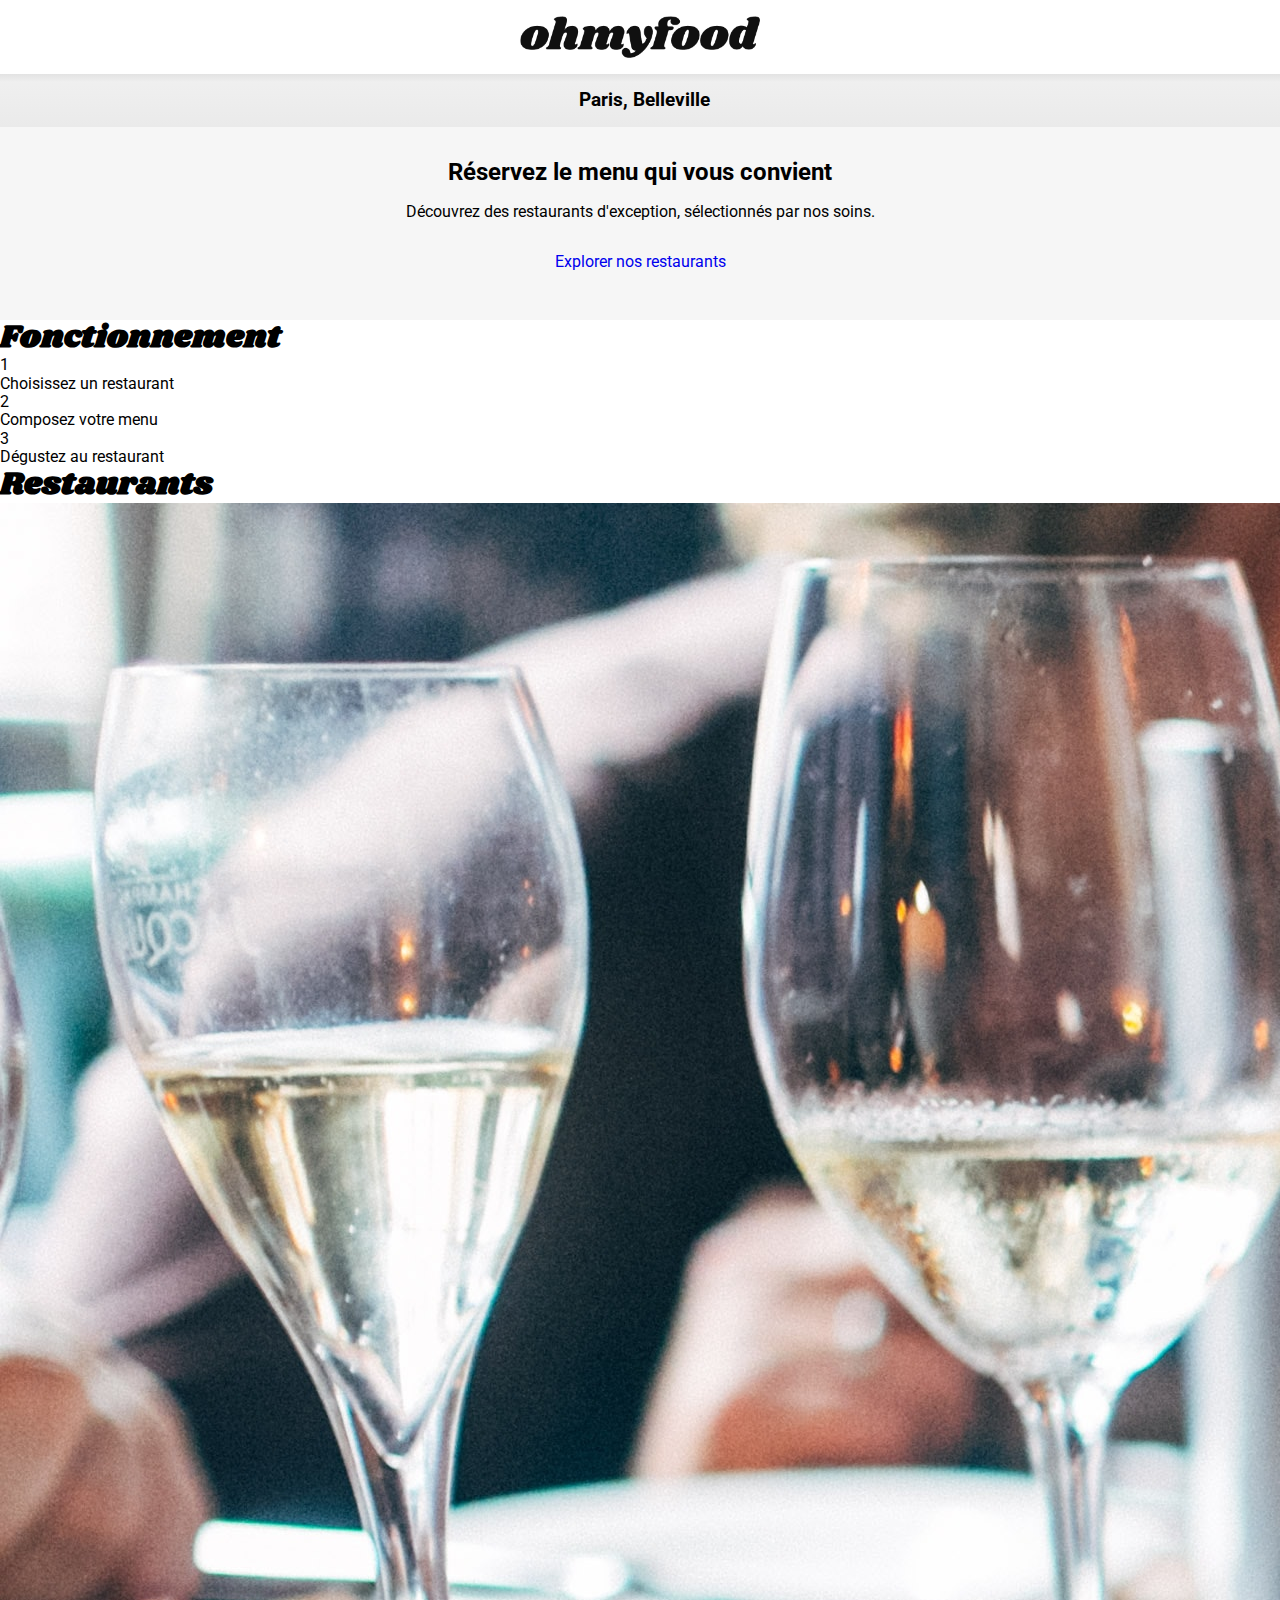
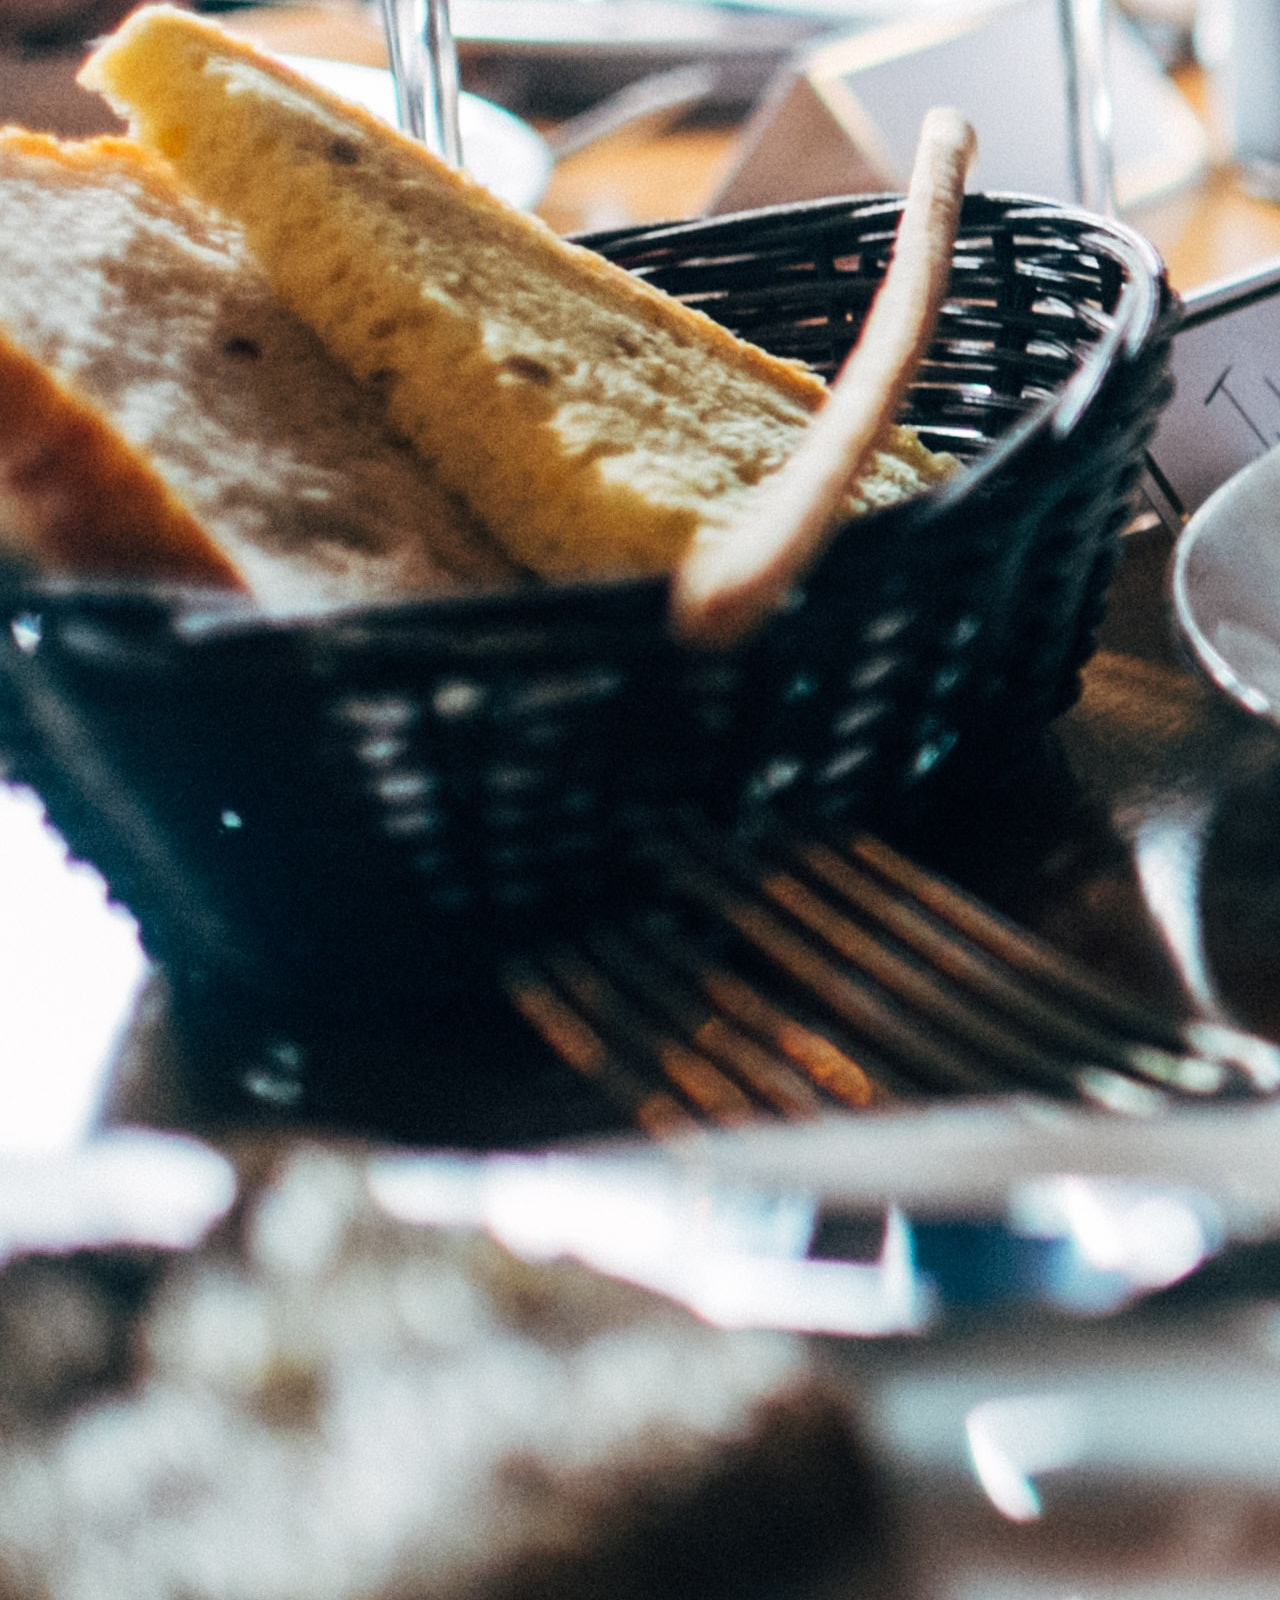
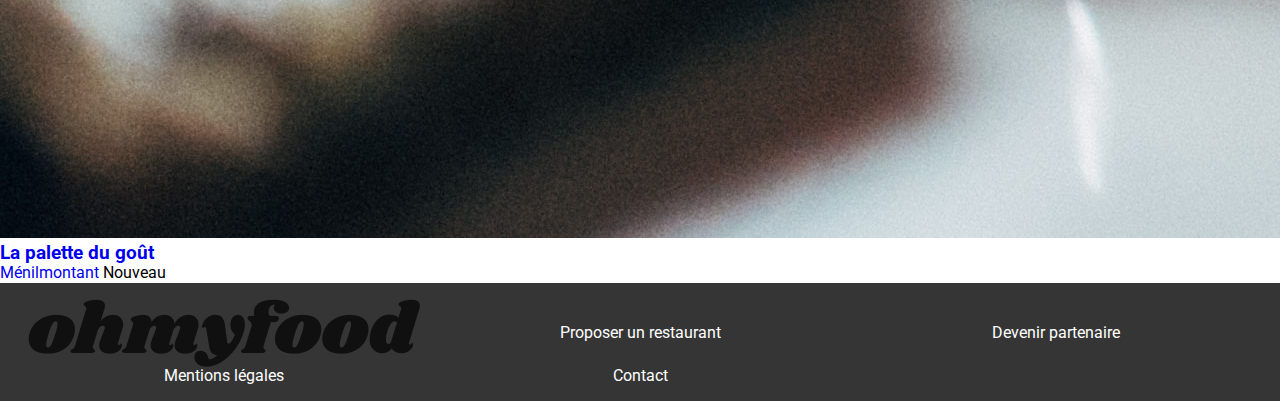
<file: index.html>
<!DOCTYPE html>
<html lang="fr">
<head>
    <meta charset="UTF-8">
    <meta http-equiv="X-UA-Compatible" content="IE=edge">
    <meta name="viewport" content="width=device-width, initial-scale=1.0">
    <title>OhMyFood</title>
    <link rel="stylesheet" href="model/css/index.css">
    <link
    rel="stylesheet"
    href="https://use.fontawesome.com/releases/v5.15.4/css/all.css"
    integrity="sha384-DyZ88mC6Up2uqS4h/KRgHuoeGwBcD4Ng9SiP4dIRy0EXTlnuz47vAwmeGwVChigm"
    crossorigin="anonymous"
  />
</head>
<body>

    <!-- Début du header -->
    <header>
        <img src="model\img\logo\ohmyfood.png" alt="logo ohmyfood">
    </header>
    <!-- Fin du header -->

    <!-- Début du main -->
    <main>
        <!-- Début de la section localisation -->
        <section class="localisation">
            <h3><i class="fas fa-map-marker-alt"></i>Paris, Belleville</h3>
        </section>
        <!-- Fin de la section localisation -->

        <!-- Début de la section presentation -->
        <section class="presentation">
            <h2>Réservez le menu qui vous convient</h2>
            <p>Découvrez des restaurants d'exception, sélectionnés par nos soins.</p>
            <a class="" href="#">Explorer nos restaurants</a>
        </section>
        <!-- Fin de la section presentation -->
        <!-- Début de la section fonctionnement -->
        <section class="fonctionnement">
            <h1>Fonctionnement</h1>
            <section class="all_fonctionnements">
                <section class="choisir_restaurant">
                    <span class="fonctionnement_number">1</span>
                    <p class="fonctionnement_text"><i class="fas fa-mobile-alt"></i>Choisissez un restaurant</p>
                </section>
                <section class="composez_menu">
                    <span class="fonctionnement_number">2</span>
                    <p class="fonctionnement_text"><i class="fas fa-list"></i>Composez votre menu</p>
                </section>
                <section class="degustez_restaurant">
                    <span class="fonctionnement_number">3</span>
                    <p class="fonctionnement_text"><i class="fas fa-utensils"></i>Dégustez au restaurant</p>
                </section>
            </section>
        </section>
        <!-- Fin de la section fonctionnement -->

        <!-- Début de la section restaurants -->
        <section class="restaurants">
            <h1>Restaurants</h1>
            <section class="all_restaurants">
                <section class="palette_du_gout">
                    <a href="#">
                        <img src="model\img\restaurants\palettedugout.jpg" alt="image du restaurant">
                        <h3 class="name_restaurant">La palette du goût</h3>
                        <span class="lieu_restaurant">Ménilmontant</span>
                    </a>
                    <span class="isnew">Nouveau</span>
                    <span class="like"><i class="far fa-heart"></i></span>
                </section>
                <!--<section class="note_enchantee">
                    <a href="#">
                        <img src="model\img\restaurants\noteenchante.jpg" alt="image du restaurant">
                        <span class="isnew">Nouveau</span>
                        <h3 class="name_restaurant">La note enchantée</h3>
                        <span class="lieu_restaurant">Charonne</span>
                    </a>
                    <span class="like"><i class="far fa-heart"></i></span>
                </section>
                <section class="la_francaise">
                    <a href="#">
                        <img src="model\img\restaurants\alafrancaise.jpg" alt="image du restaurant">
                        <h3 class="name_restaurant">A la française</h3>
                        <span class="lieu_restaurant">Cité Rouge</span>
                    </a>
                    <span class="like"><i class="far fa-heart"></i></span>
                </section>
                <section class="delice_sens">
                    <a href="#">
                        <img src="model\img\restaurants\ledelicesens.jpg" alt="image du restaurant">
                        <h3 class="name_restaurant">Le délice des sens</h3>
                        <span class="lieu_restaurant">Folie-Méricourt</span>
                    </a>
                    <span class="like"><i class="far fa-heart"></i></span>
                </section>-->
            </section>
        </section>
        <!-- Fin de la section restaurants -->
    </main>

    <footer>
        <img src="model\img\logo\ohmyfood.png" alt="logo ohmyfood">
        <p><i class="fas fa-utensils"></i>Proposer un restaurant</p>
        <p><i class="fas fa-hands-helping"></i>Devenir partenaire</p>
        <p>Mentions légales</p>
        <p>Contact</p>
    </footer>
</body>
</html>
</file>
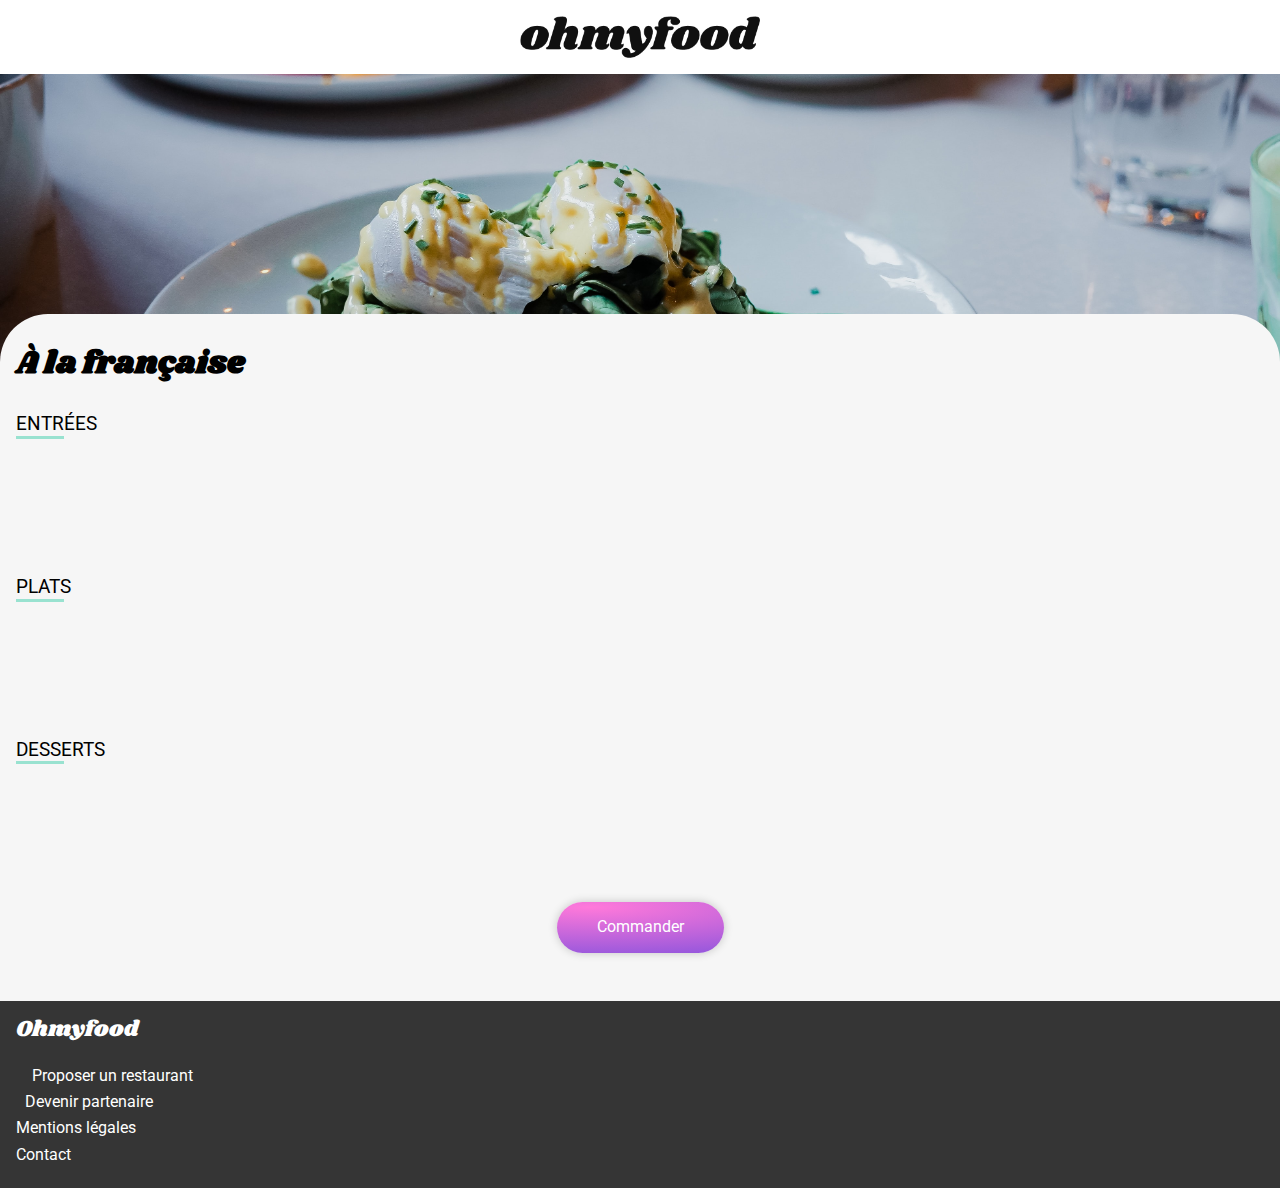
<file: pages/aLaFrancaise.html>
<!DOCTYPE html>
<html lang="fr">
    <head>
        <meta charset="UTF-8">
        <meta http-equiv="X-UA-Compatible" content="IE=edge">
        <meta name="viewport" content="width=device-width, initial-scale=1.0">
        <title>OhMyFood | À la française</title>
        <link rel="stylesheet" href="../model/css/index.css">
        <link
        rel="stylesheet"
        href="https://use.fontawesome.com/releases/v5.15.4/css/all.css"
        integrity="sha384-DyZ88mC6Up2uqS4h/KRgHuoeGwBcD4Ng9SiP4dIRy0EXTlnuz47vAwmeGwVChigm"
        crossorigin="anonymous"
      />
    </head>
<body>
    <!-- Début du header -->
    <header>
        <img src="../model/img/logo/ohmyfood.png" alt="logo ohmyfood">
        <a class="btn__retourHome" href="../index.html">
            <i class="fas fa-arrow-left"></i>
        </a>
    </header>
    <!-- Fin du header -->

    <!-- Début du main -->
    <main>       
        <!-- Début de la section MenuDuResto -->
        <section class="menuDuResto">
            <img class="menuDuResto__cover" src="../model/img/restaurants/ALaFrancaise.jpg" alt="À la française">
            <div class="menuDuResto__carte">
                <h2>À la française
                    <button>
                        <i class="far fa-heart heart-away"></i>
                        <i class="fas fa-heart heart-hover"></i>
                    </button>
                </h2>
                <h3>Entrées</h3>
                <ul>
                    <li class="list-item list-item--1">
                        <h4>Tartare de poulpe acidulé</h4>
                        <p>Aux zestes d'orange</p>
                        <strong>25€</strong>
                        <span><i class="fas fa-check-circle"></i></span>
                    </li>
                    <li class="list-item list-item--2">
                        <h4>Velouté de légumes d'antan</h4>
                        <p>Carotte, panais, topinambour</p>
                        <strong>35€</strong>
                        <span><i class="fas fa-check-circle"></i></span>
                    </li>
                    <li class="list-item list-item--3">
                        <h4>Soupe à l'oignon</h4>
                        <p>Revisitée</p>
                        <strong>20€</strong>
                        <span><i class="fas fa-check-circle"></i></span>
                    </li>
                </ul>

                <h3>Plats</h3>
                <ul>
                    <li class="list-item list-item--4">
                        <h4>Coquilles Saint-Jacques</h4>
                        <p>Accompagnées d'une purée de panais</p>
                        <strong>40€</strong>
                        <span><i class="fas fa-check-circle"></i></span>
                    </li>
                    <li class="list-item list-item--5">
                        <h4>Magret de canard</h4>
                        <p>Et parmentier de pommes de terre</p>
                        <strong>35€</strong>
                        <span><i class="fas fa-check-circle"></i></span>
                    </li>
                    <li class="list-item list-item--6">
                        <h4>Pigeonneau d’Ille-et-Vilaine</h4>
                        <p>Sur son lit de gnocchis aux légumes</p>
                        <strong>44€</strong>
                        <span><i class="fas fa-check-circle"></i></span>
                    </li>
                </ul>

                <h3>Desserts</h3>
                <ul>
                    <li class="list-item list-item--7">
                        <h4>Pétales de violettes glacés</h4>
                        <p>Et purée de noisettes</p>
                        <strong>18€</strong>
                        <span><i class="fas fa-check-circle"></i></span>
                    </li>
                    <li class="list-item list-item--8">
                        <h4>Fondant au chocolat</h4>
                        <p>Revisitée</p>
                        <strong>22€</strong>
                        <span><i class="fas fa-check-circle"></i></span>
                    </li>
                    <li class="list-item list-item--9">
                        <h4>Millefeuille croustillant</h4>
                        <p>Myrtilles et pâte d’amande</p>
                        <strong>23€</strong>
                        <span><i class="fas fa-check-circle"></i></span>
                    </li>
                </ul>
            </div>
            <a class="btn btn--gradient btn--radius" href="#">Commander</a>

        </section>
        <!-- Fin de la section lesRestaurants -->
    </main>
    <!-- Fin du main -->

    <!-- Début du footer -->
    <footer>
        <h2>Ohmyfood</h2>
        <ul>
            <li><a href="#"><i class="fas fa-utensils"></i>Proposer un restaurant</a></li>
            <li><a href="#"><i class="fas fa-hands-helping"></i>Devenir partenaire</a></li>
            <li><a href="#">Mentions légales</a></li>
            <li><a href="mailto:contact@ohmyfood.com">Contact</a></li>
        </ul>
    </footer>
    <!-- Fin du footer -->
</body>
</html>
</file>
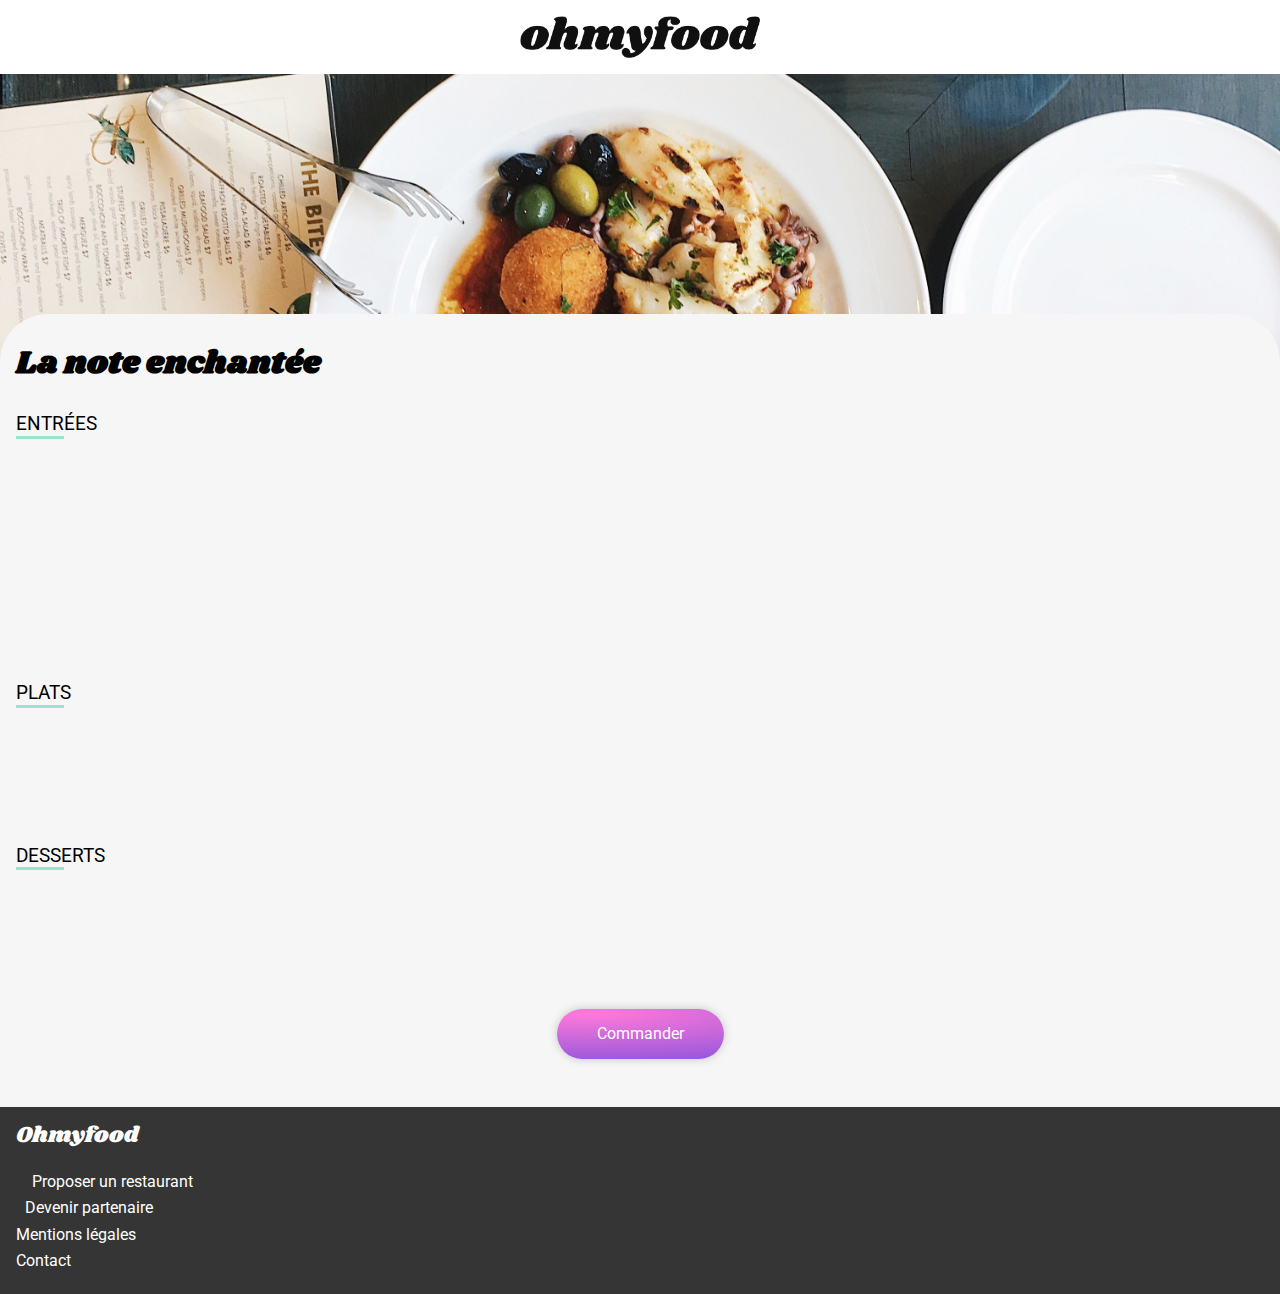
<file: pages/laNoteEnchantee.html>
<!DOCTYPE html>
<html lang="fr">
    <head>
        <meta charset="UTF-8">
        <meta http-equiv="X-UA-Compatible" content="IE=edge">
        <meta name="viewport" content="width=device-width, initial-scale=1.0">
        <title>OhMyFood | Le Délice des sens</title>
        <link rel="stylesheet" href="../model/css/index.css">
        <link
        rel="stylesheet"
        href="https://use.fontawesome.com/releases/v5.15.4/css/all.css"
        integrity="sha384-DyZ88mC6Up2uqS4h/KRgHuoeGwBcD4Ng9SiP4dIRy0EXTlnuz47vAwmeGwVChigm"
        crossorigin="anonymous"
      />
    </head>
<body>
    <!-- Début du header -->
    <header>
        <img src="../model/img/logo/ohmyfood.png" alt="logo ohmyfood">
        <a class="btn__retourHome" href="../index.html">
            <i class="fas fa-arrow-left"></i>
        </a>
    </header>
    <!-- Fin du header -->

    <!-- Début du main -->
    <main>       
        <!-- Début de la section MenuDuResto -->
        <section class="menuDuResto">
            <img class="menuDuResto__cover" src="../model/img/restaurants/LaNoteEnchantee.jpg" alt="La note enchantée">
            <div class="menuDuResto__carte">
                <h2>La note enchantée
                    <button>
                        <i class="far fa-heart heart-away"></i>
                        <i class="fas fa-heart heart-hover"></i>
                    </button>
                </h2>
                <h3>Entrées</h3>
                <ul>
                    <li class="list-item list-item--1">
                        <h4>Ravioles de foie grass</h4>
                        <p>Accompagnés de leur crème à la truffe</p>
                        <strong>25€</strong>
                        <span><i class="fas fa-check-circle"></i></span>
                    </li>
                    <li class="list-item list-item--2">
                        <h4>Caviar osciètre</h4>
                        <p>Sur blini à la farine de blé noir</p>
                        <strong>35€</strong>
                        <span><i class="fas fa-check-circle"></i></span>
                    </li>
                    <li class="list-item list-item--3">
                        <h4>Homard et espuma de potiron</h4>
                        <p>Mariné aux zestes d'orange</p>
                        <strong>20€</strong>
                        <span><i class="fas fa-check-circle"></i></span>
                    </li>
                    <li class="list-item list-item--4">
                        <h4>Foie gras de canard cuit entier</h4>
                        <p>Confiture de figue et pain toasté</p>
                        <strong>35€</strong>
                        <span><i class="fas fa-check-circle"></i></span>
                    </li>
                </ul>

                <h3>Plats</h3>
                <ul>
                    <li class="list-item list-item--5">
                        <h4>Noix de coquilles Saint-Jacques</h4>
                        <p>Sur lit de purée de céleri-rave</p>
                        <strong>40€</strong>
                        <span><i class="fas fa-check-circle"></i></span>
                    </li>
                    <li class="list-item list-item--6">
                        <h4>Langoustine poêlée</h4>
                        <p>Purée de patate douce</p>
                        <strong>35€</strong>
                        <span><i class="fas fa-check-circle"></i></span>
                    </li>
                    <li class="list-item list-item--7">
                        <h4>Mijoté de queue de boeuf</h4>
                        <p>Et riz sauvage aux zestes de citron</p>
                        <strong>44€</strong>
                        <span><i class="fas fa-check-circle"></i></span>
                    </li>
                </ul>

                <h3>Desserts</h3>
                <ul>
                    <li class="list-item list-item--8">
                        <h4>Macaron noisette et chocolat</h4>
                        <p>Glace au caramel brun et sel de Guérande</p>
                        <strong>18€</strong>
                        <span><i class="fas fa-check-circle"></i></span>
                    </li>
                    <li class="list-item list-item--9">
                        <h4>Baba au rhum revisité</h4>
                        <p>Avec son coulis de citron</p>
                        <strong>22€</strong>
                        <span><i class="fas fa-check-circle"></i></span>
                    </li>
                    <li class="list-item list-item--10">
                        <h4>Tarte au citron meringuée</h4>
                        <p>Déstructurée</p>
                        <strong>23€</strong>
                        <span><i class="fas fa-check-circle"></i></span>
                    </li>
                </ul>
            </div>
            <a class="btn btn--gradient btn--radius" href="#">Commander</a>

        </section>
        <!-- Fin de la section lesRestaurants -->
    </main>
    <!-- Fin du main -->

    <!-- Début du footer -->
    <footer>
        <h2>Ohmyfood</h2>
        <ul>
            <li><a href="#"><i class="fas fa-utensils"></i>Proposer un restaurant</a></li>
            <li><a href="#"><i class="fas fa-hands-helping"></i>Devenir partenaire</a></li>
            <li><a href="#">Mentions légales</a></li>
            <li><a href="mailto:contact@ohmyfood.com">Contact</a></li>
        </ul>
    </footer>
    <!-- Fin du footer -->
</body>
</html>
</file>
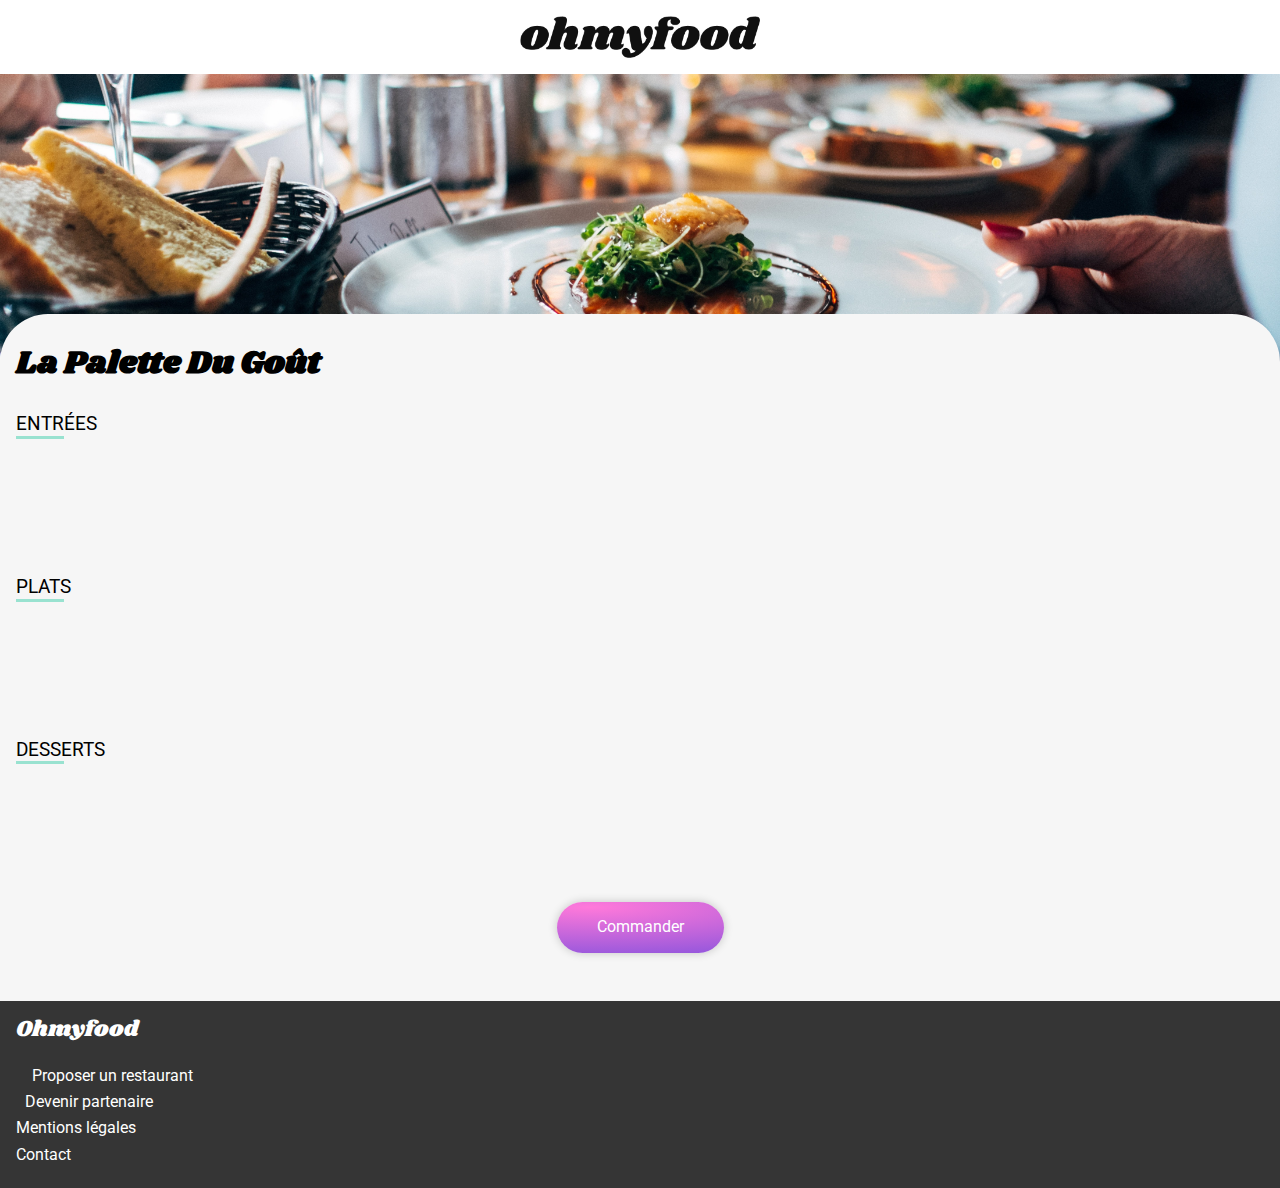
<file: pages/laPaletteDuGout.html>
<!DOCTYPE html>
<html lang="fr">
    <head>
        <meta charset="UTF-8">
        <meta http-equiv="X-UA-Compatible" content="IE=edge">
        <meta name="viewport" content="width=device-width, initial-scale=1.0">
        <title>OhMyFood | La Palette du goût</title>
        <link rel="stylesheet" href="../model/css/index.css">
        <link
        rel="stylesheet"
        href="https://use.fontawesome.com/releases/v5.15.4/css/all.css"
        integrity="sha384-DyZ88mC6Up2uqS4h/KRgHuoeGwBcD4Ng9SiP4dIRy0EXTlnuz47vAwmeGwVChigm"
        crossorigin="anonymous"
      />
    </head>
<body>
    <!-- Début du header -->
    <header>
        <img src="../model/img/logo/ohmyfood.png" alt="logo ohmyfood">
        <a class="btn__retourHome" href="../index.html">
            <i class="fas fa-arrow-left"></i>
        </a>
    </header>
    <!-- Fin du header -->

    <!-- Début du main -->
    <main>       
        <!-- Début de la section MenuDuResto -->
        <section class="menuDuResto">
            <img class="menuDuResto__cover" src="../model/img/restaurants/LaPaletteDuGout.jpg" alt="La palette du goût">
            <div class="menuDuResto__carte">
                <h2>La Palette Du Goût
                    <button>
                        <i class="far fa-heart heart-away"></i>
                        <i class="fas fa-heart heart-hover"></i>
                    </button>
                </h2>
                <h3>Entrées</h3>
                <ul>
                    <li class="list-item list-item--1">
                        <h4>Fricassée d'escargot</h4>
                        <p>Au piment d'Espelette</p>
                        <strong>25€</strong>
                        <span><i class="fas fa-check-circle"></i></span>
                    </li>
                    <li class="list-item list-item--2">
                        <h4>Foie gras de canard mi-cuit</h4>
                        <p>Et ses copeaux de truffe noire</p>
                        <strong>35€</strong>
                        <span><i class="fas fa-check-circle"></i></span>
                    </li>
                    <li class="list-item list-item--3">
                        <h4>Oeuf au plat</h4>
                        <p>Assaisonné à la truffe sur lit de caviar</p>
                        <strong>20€</strong>
                        <span><i class="fas fa-check-circle"></i></span>
                    </li>
                </ul>

                <h3>Plats</h3>
                <ul>
                    <li class="list-item list-item--4">
                        <h4>Filet de boeuf aux herbes</h4>
                        <p>Accompagné de sa ribambelle de légumes</p>
                        <strong>40€</strong>
                        <span><i class="fas fa-check-circle"></i></span>
                    </li>
                    <li class="list-item list-item--5">
                        <h4>Parmentier de queue de boeuf</h4>
                        <p>À la truffe noire sur sa purée de panais</p>
                        <strong>35€</strong>
                        <span><i class="fas fa-check-circle"></i></span>
                    </li>
                    <li class="list-item list-item--6">
                        <h4>Filet de turbot</h4>
                        <p>Aux agrumes</p>
                        <strong>44€</strong>
                        <span><i class="fas fa-check-circle"></i></span>
                    </li>
                </ul>

                <h3>Desserts</h3>
                <ul>
                    <li class="list-item list-item--7">
                        <h4>Paris-Brest</h4>
                        <p>Revisité</p>
                        <strong>18€</strong>
                        <span><i class="fas fa-check-circle"></i></span>
                    </li>
                    <li class="list-item list-item--8">
                        <h4>Macaron au chocolat d'exception</h4>
                        <p>Et glace à la vanille de Madagascar</p>
                        <strong>22€</strong>
                        <span><i class="fas fa-check-circle"></i></span>
                    </li>
                    <li class="list-item list-item--9">
                        <h4>Mousse au chocolat </h4>
                        <p>Au piment d'Espelette et à la truffe noire</p>
                        <strong>23€</strong>
                        <span><i class="fas fa-check-circle"></i></span>
                    </li>
                </ul>
            </div>
            <a class="btn btn--gradient btn--radius" href="#">Commander</a>

        </section>
        <!-- Fin de la section lesRestaurants -->
    </main>
    <!-- Fin du main -->

    <!-- Début du footer -->
    <footer>
        <h2>Ohmyfood</h2>
        <ul>
            <li><a href="#"><i class="fas fa-utensils"></i>Proposer un restaurant</a></li>
            <li><a href="#"><i class="fas fa-hands-helping"></i>Devenir partenaire</a></li>
            <li><a href="#">Mentions légales</a></li>
            <li><a href="mailto:contact@ohmyfood.com">Contact</a></li>
        </ul>
    </footer>
    <!-- Fin du footer -->
</body>
</html>
</file>
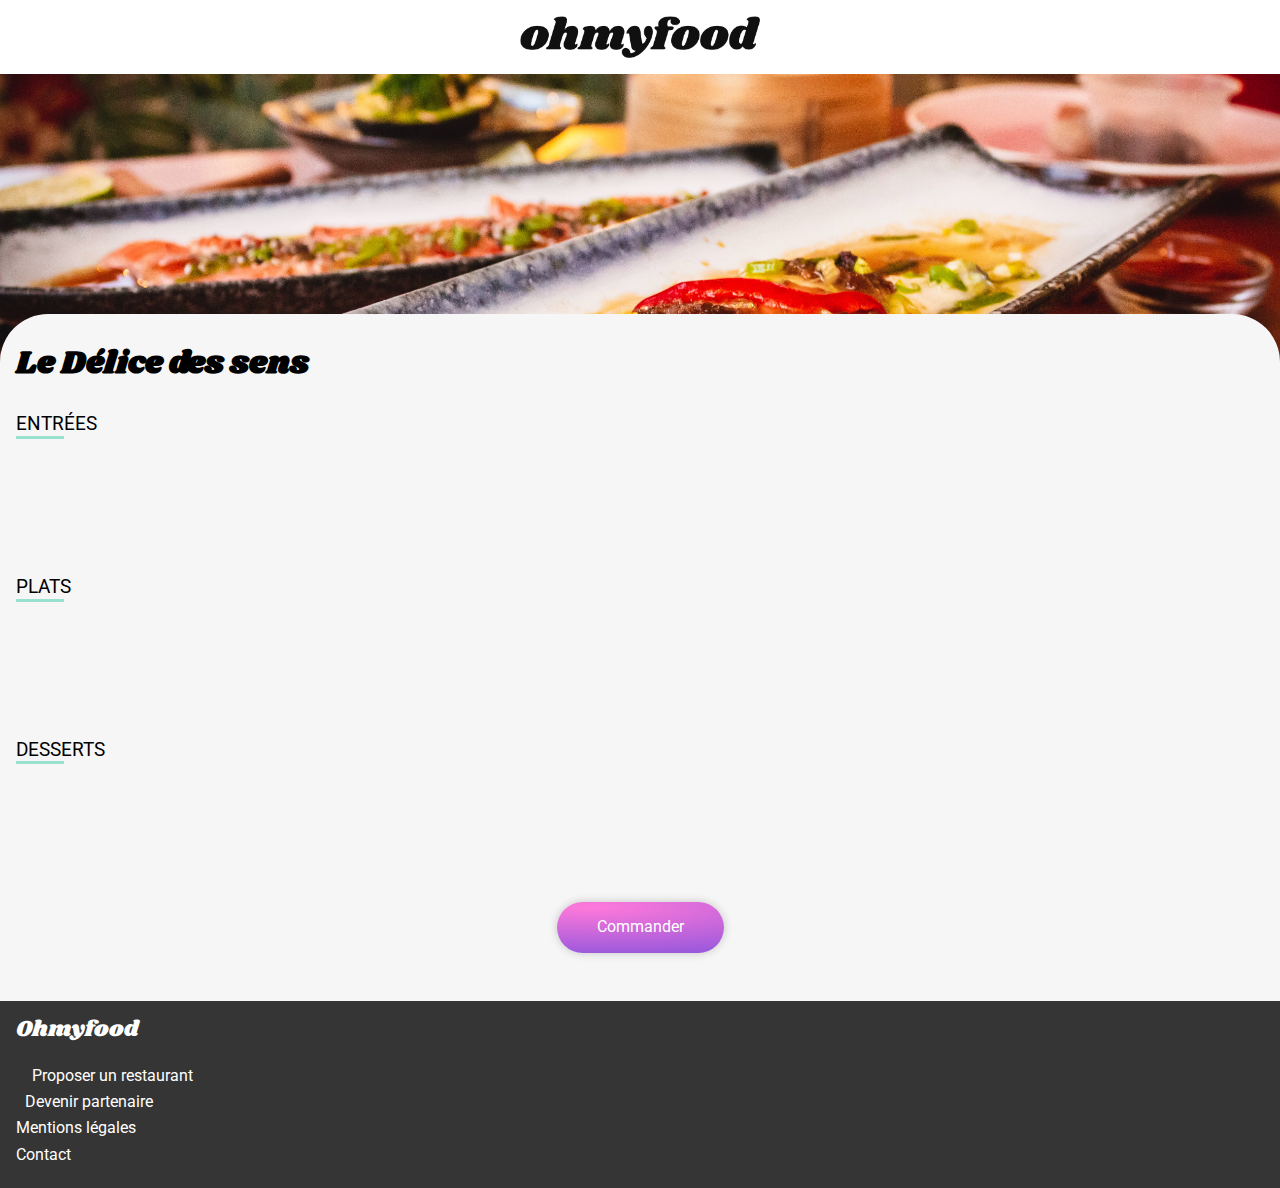
<file: pages/leDelicesDesSens.html>
<!DOCTYPE html>
<html lang="fr">
    <head>
        <meta charset="UTF-8">
        <meta http-equiv="X-UA-Compatible" content="IE=edge">
        <meta name="viewport" content="width=device-width, initial-scale=1.0">
        <title>OhMyFood | Le Délice des sens</title>
        <link rel="stylesheet" href="../model/css/index.css">
        <link
        rel="stylesheet"
        href="https://use.fontawesome.com/releases/v5.15.4/css/all.css"
        integrity="sha384-DyZ88mC6Up2uqS4h/KRgHuoeGwBcD4Ng9SiP4dIRy0EXTlnuz47vAwmeGwVChigm"
        crossorigin="anonymous"
      />
    </head>
<body>
    <!-- Début du header -->
    <header>
        <img src="../model/img/logo/ohmyfood.png" alt="logo ohmyfood">
        <a class="btn__retourHome" href="../index.html">
            <i class="fas fa-arrow-left"></i>
        </a>
    </header>
    <!-- Fin du header -->

    <!-- Début du main -->
    <main>       
        <!-- Début de la section MenuDuResto -->
        <section class="menuDuResto">
            <img class="menuDuResto__cover" src="../model/img/restaurants/LeDeliceDesSens.jpg" alt="Le délice des sens">
            <div class="menuDuResto__carte">
                <h2>Le Délice des sens
                    <button>
                        <i class="far fa-heart heart-away"></i>
                        <i class="fas fa-heart heart-hover"></i>
                    </button>
                </h2>
                <h3>Entrées</h3>
                <ul>
                    <li class="list-item list-item--1">
                        <h4>Tartare de thon</h4>
                        <p>Assaisonné au yuzu</p>
                        <strong>25€</strong>
                        <span><i class="fas fa-check-circle"></i></span>
                    </li>
                    <li class="list-item list-item--2">
                        <h4>Bouchée de homard croustillant</h4>
                        <p>Et sa farandole de petits légumes</p>
                        <strong>35€</strong>
                        <span><i class="fas fa-check-circle"></i></span>
                    </li>
                    <li class="list-item list-item--3">
                        <h4>Velouté de cèpes </h4>
                        <p>Aux truffes</p>
                        <strong>20€</strong>
                        <span><i class="fas fa-check-circle"></i></span>
                    </li>
                </ul>

                <h3>Plats</h3>
                <ul>
                    <li class="list-item list-item--4">
                        <h4>Poulet rôti aux herbes de Provence</h4>
                        <p>Et sa crème de truffe</p>
                        <strong>40€</strong>
                        <span><i class="fas fa-check-circle"></i></span>
                    </li>
                    <li class="list-item list-item--5">
                        <h4>Langouste rôtie</h4>
                        <p>Et ses légumes de saison</p>
                        <strong>35€</strong>
                        <span><i class="fas fa-check-circle"></i></span>
                    </li>
                    <li class="list-item list-item--6">
                        <h4>Côte de boeuf Angus </h4>
                        <p>Et sa purée de panais</p>
                        <strong>44€</strong>
                        <span><i class="fas fa-check-circle"></i></span>
                    </li>
                </ul>

                <h3>Desserts</h3>
                <ul>
                    <li class="list-item list-item--7">
                        <h4>Farandole de desserts</h4>
                        <p>Du chef</p>
                        <strong>18€</strong>
                        <span><i class="fas fa-check-circle"></i></span>
                    </li>
                    <li class="list-item list-item--8">
                        <h4>Crème brulée</h4>
                        <p>Revisitée</p>
                        <strong>22€</strong>
                        <span><i class="fas fa-check-circle"></i></span>
                    </li>
                    <li class="list-item list-item--9">
                        <h4>Tiramisu</h4>
                        <p>À la noisette</p>
                        <strong>23€</strong>
                        <span><i class="fas fa-check-circle"></i></span>
                    </li>
                </ul>
            </div>
            <a class="btn btn--gradient btn--radius" href="#">Commander</a>

        </section>
        <!-- Fin de la section lesRestaurants -->
    </main>
    <!-- Fin du main -->

    <!-- Début du footer -->
    <footer>
        <h2>Ohmyfood</h2>
        <ul>
            <li><a href="#"><i class="fas fa-utensils"></i>Proposer un restaurant</a></li>
            <li><a href="#"><i class="fas fa-hands-helping"></i>Devenir partenaire</a></li>
            <li><a href="#">Mentions légales</a></li>
            <li><a href="mailto:contact@ohmyfood.com">Contact</a></li>
        </ul>
    </footer>
    <!-- Fin du footer -->
</body>
</html>
</file>
<file: model/css/index.css>
@charset "UTF-8";
@import url("https://fonts.googleapis.com/css2?family=Roboto&family=Shrikhand&display=swap");
* {
  margin: 0;
  padding: 0;
}

html {
  line-height: 1.15;
  /* 1 */
}

h1 {
  font-size: 2em;
}

ul, ol {
  list-style: none;
}

.stop {
  clear: both;
}

strong {
  font-weight: normal;
}

img {
  border-style: none;
}

a {
  text-decoration: none;
}

button {
  cursor: pointer;
  background: none;
  border: none;
}

br {
  margin-bottom: 10px;
}

.list-item {
  padding: 1.5em 1em;
  text-align: left;
  border-radius: 1em;
  box-shadow: 0 4px 11px rgba(0, 0, 0, 0.2);
}

.menuDuResto h3::after {
  border-bottom: 3px #99E2D0 solid;
  content: "";
  display: block;
  width: 3rem;
}

.btn {
  padding: 1em 1.5em;
  color: #ffffff;
  transition: 250ms;
  box-shadow: 0 0 10px rgba(0, 0, 0, 0.2);
  text-decoration: none;
}
.btn--gradient {
  background-image: radial-gradient(100% 50% at 20% 10%, #FF79DA 0%, #9356DC 200%);
}
.btn--radius {
  border-radius: 2em;
}
.btn:hover {
  opacity: 0.8;
  box-shadow: 0 0 10px rgba(0, 0, 0, 0.5);
}

.btn__like .heart-away, button .heart-away {
  display: block;
  transform: scale(1);
  transition: all 0.5s;
}
.btn__like .heart-hover, button .heart-hover {
  display: block;
  position: absolute;
  top: 0;
  transform: scale(0);
  transition: all 0.5s;
  background-color: black;
  background-image: linear-gradient(0deg, #FF79DA, #9356DC);
  -webkit-background-clip: text;
  -webkit-text-fill-color: transparent;
  -moz-background-clip: text;
  -moz-text-fill-color: transparent;
}

.btn__like:hover .heart-away, button:hover .heart-away {
  opacity: 0;
  transform: scale(0);
}
.btn__like:hover .heart-hover, button:hover .heart-hover {
  opacity: 1;
  transform: scale(1);
}

.menuDuResto, .lesRestaurants, .commentCaMarche, .presentation, .localisation, footer, header {
  display: grid;
  align-items: center;
  justify-items: center;
}

.menuDuResto, .lesRestaurants, .commentCaMarche, .presentation, .localisation, footer, header {
  display: grid;
  align-items: center;
  justify-items: center;
}

header {
  grid-template-columns: repeat(1, 1fr);
  padding: 1em;
}
header img {
  max-width: 15em;
  grid-row: 1 / auto;
  grid-column: 1 / auto;
}
header .btn__retourHome {
  grid-row: 1 / auto;
  grid-column: 1 / auto;
  justify-self: start;
}

/* Fin Header */
.menuDuResto, .lesRestaurants, .commentCaMarche, .presentation, .localisation, header, footer {
  display: grid;
  align-items: center;
  justify-items: center;
}

/* Début Footer */
footer {
  grid-template-columns: repeat(3, 1fr);
  padding: 1em;
  color: #ffffff;
  background: #353535;
  font-family: "Roboto", sans-serif;
}

footer h2 {
  grid-row: 1 / auto;
  grid-column: 1 / auto;
  margin: 0 0 1.5rem 0;
  font-family: "Shrikhand", cursive;
  font-size: 1.4em;
  font-weight: normal;
  justify-self: start;
}

footer ul {
  grid-row: 2 / auto;
  grid-column: 1 / 4;
  justify-self: start;
}
footer ul li {
  margin: 0 0 0.5rem 0;
}

footer a {
  color: #ffffff;
}
footer a .fa-utensils {
  padding: 0 1rem 0 0;
}
footer a .fa-hands-helping {
  padding: 0 0.55rem 0 0;
}

/* Fin Footer */
/* Début Header */
header {
  grid-template-columns: repeat(1, 1fr);
  padding: 1em;
}

h1 {
  grid-row: 1 / auto;
  grid-column: 1 / auto;
  font-family: "Shrikhand", cursive;
}

.btn__retourHome {
  grid-row: 1 / auto;
  grid-column: 1 / auto;
  justify-self: start;
}

/* Fin Header */
/* Début Main */
main {
  font-family: "Roboto", sans-serif;
}

/* Debut section localisation */
.localisation {
  grid-template-columns: repeat(1, 1fr);
  padding: 1em;
  background: #eaeaea;
  background: linear-gradient(180deg, rgba(173, 173, 173, 0.35) 0%, rgba(234, 234, 234, 0.75) 15%, #eaeaea 100%);
}
.localisation i {
  padding: 0 0.5em 0 0;
}

/* Fin section localisation */
/* Debut section presentation */
.presentation {
  grid-template-columns: repeat(1, 1fr);
  padding: 2em 0 3em;
  background: #f6f6f6;
  text-align: center;
}
.presentation h2 {
  padding: 0 5em;
}
.presentation p {
  padding: 1em 5em 2em;
}

/* Fin section presentation */
/* Debut section commentCaMarche */
.commentCaMarche {
  grid-template-columns: repeat(1, 1fr);
  padding: 3em 1em;
}
.commentCaMarche h2 {
  grid-row: 1 / auto;
  grid-column: 1 / 2;
  justify-self: start;
}
.commentCaMarche ol {
  grid-row: 2 / auto;
  grid-column: 1 / 4;
  display: grid;
  grid-template-columns: repeat(3, 1fr);
  grid-gap: 2em;
  margin: 1em 1em 0;
  justify-self: normal;
  counter-reset: section;
}
.commentCaMarche li::before {
  counter-increment: section;
  content: counter(section);
  position: relative;
  left: -1.9em;
  padding: 0.3em 0.6em;
  border-radius: 70%;
  background-color: #9356DC;
  color: #ffffff;
}
.commentCaMarche li:hover {
  background-color: #f2eafb;
}
.commentCaMarche li:hover i {
  color: #9356DC;
}
.commentCaMarche p {
  display: inline-block;
  position: relative;
  left: -0.7em;
}
.commentCaMarche i {
  padding: 0 1em 0 0;
}

/* Fin section commentCaMarche */
/* Debut section lesRestaurants */
.lesRestaurants {
  grid-template-columns: repeat(1, 1fr);
  padding: 3em 1em;
  background: #f6f6f6;
}
.lesRestaurants h2 {
  grid-row: 1 / auto;
  grid-column: 1 / 2;
  justify-self: start;
}
.lesRestaurants ul {
  grid-row: 2 / auto;
  grid-column: 1 / 5;
  display: grid;
  grid-template-columns: repeat(4, 1fr);
  grid-gap: 2em;
  justify-self: normal;
  margin: 1em 0;
}
.lesRestaurants li {
  display: inline-block;
  width: 100%;
}
.lesRestaurants a {
  display: block;
  position: relative;
  padding: 0 0 0.7rem 0;
  color: #000000;
  border-radius: 1.5em;
  box-shadow: 0 3px 10px rgba(0, 0, 0, 0.2);
}
.lesRestaurants a .sticker {
  position: absolute;
  right: 1em;
  top: 1em;
  padding: 0.4em 0.6em;
  color: #008766;
  background: #99e2d0;
  border-radius: 0.2em;
}
.lesRestaurants a img {
  padding: 0 0 0.5rem 0;
  width: 100%;
  height: 12.5em;
  object-fit: cover;
  border-radius: 1.5em 1.5em 0 0;
}
.lesRestaurants a h3, .lesRestaurants a p {
  padding: 0 1rem 0.5rem;
}
.lesRestaurants a .btn__like {
  position: absolute;
  bottom: 2.5rem;
  right: 1.5rem;
  font-size: 1.5em;
  cursor: pointer;
}

/* Fin section lesRestaurants */
/* Début section menuDuResto */
.menuDuResto {
  grid-template-columns: repeat(1, 1fr);
  padding: 0 0 3em;
  justify-items: normal;
  background: #f6f6f6;
}
.menuDuResto__cover {
  margin: 0 0 -5em 0;
  width: 100%;
  height: 20em;
  object-fit: cover;
}
.menuDuResto__carte {
  padding: 2em 1em 0;
  background: #f6f6f6;
  border-radius: 3em 3em 0 0;
}
.menuDuResto h2 {
  grid-row: 1 / auto;
  grid-column: 1 / 4;
  justify-self: start;
  margin: 0 0 1em;
  font-family: "Shrikhand", cursive;
  font-size: 2em;
}
.menuDuResto h2 button {
  margin: 0 0 0 2rem;
  font-size: 1em;
  position: relative;
}
.menuDuResto h3 {
  grid-row: 2 / auto;
  grid-column: 1 / 4;
  justify-self: start;
  text-transform: uppercase;
  font-weight: normal;
}
.menuDuResto ul {
  grid-row: 3 / auto;
  grid-column: 1 / 4;
  display: grid;
  grid-template-columns: repeat(3, 1fr);
  grid-gap: 1.5em;
  margin: 1em 0 2.5em;
  justify-self: normal;
  counter-reset: section;
}
.menuDuResto .list-item {
  position: relative;
  padding: 1em;
  cursor: pointer;
  overflow: hidden;
  font-size: 1.05em;
}
.menuDuResto h4 {
  margin: 0 0 0.5rem 0;
  font-size: 1.1em;
}
.menuDuResto p {
  font-size: 1em;
  text-overflow: ellipsis;
  white-space: nowrap;
  width: 85%;
  overflow: hidden;
  transition: all 0.5s;
}
.menuDuResto strong {
  position: absolute;
  right: 2rem;
  bottom: 1rem;
  transition: all 0.5s;
  font-weight: 600;
}
.menuDuResto span {
  position: absolute;
  top: 0;
  right: -5rem;
  width: 5rem;
  height: 100%;
  font-size: 1.5em;
  display: flex;
  justify-content: center;
  align-items: center;
  color: #ffffff;
  background: #99E2D0;
  transition: all 0.5s;
}
.menuDuResto .fa-check-circle {
  transform: rotate(-240deg);
  transition: all 0.5s;
}
.menuDuResto .list-item {
  animation: showingDishes 1000ms forwards;
  opacity: 0;
}
.menuDuResto .list-item--1 {
  animation-delay: 100ms;
}
.menuDuResto .list-item--2 {
  animation-delay: 200ms;
}
.menuDuResto .list-item--3 {
  animation-delay: 300ms;
}
.menuDuResto .list-item--4 {
  animation-delay: 400ms;
}
.menuDuResto .list-item--5 {
  animation-delay: 500ms;
}
.menuDuResto .list-item--6 {
  animation-delay: 600ms;
}
.menuDuResto .list-item--7 {
  animation-delay: 700ms;
}
.menuDuResto .list-item--8 {
  animation-delay: 800ms;
}
.menuDuResto .list-item--9 {
  animation-delay: 900ms;
}
.menuDuResto .list-item--10 {
  animation-delay: 1000ms;
}
@keyframes showingDishes {
  0% {
    transform: translateY(2em);
  }
  100% {
    transform: translateY(0);
    opacity: 1;
  }
}
.menuDuResto .list-item:hover p {
  width: 67%;
}
.menuDuResto .list-item:hover strong {
  right: 6.5rem;
}
.menuDuResto .list-item:hover span {
  right: 0;
}
.menuDuResto .list-item:hover span i {
  transform: rotate(0deg);
}
.menuDuResto a {
  padding: 1em 2.5em;
  justify-self: center;
}

/* Fin section menuDuResto */
/* Fin Main */
/* Début Footer */
footer {
  grid-template-columns: repeat(3, 1fr);
  padding: 1em;
  color: #ffffff;
  background: #353535;
  font-family: "Roboto", sans-serif;
}

footer h2 {
  grid-row: 1 / auto;
  grid-column: 1 / auto;
  margin: 0 0 1.5rem 0;
  font-family: "Shrikhand", cursive;
  font-size: 1.4em;
  font-weight: normal;
  justify-self: start;
}

footer ul {
  grid-row: 2 / auto;
  grid-column: 1 / 4;
  justify-self: start;
}
footer ul li {
  margin: 0 0 0.5rem 0;
}

footer a {
  color: #ffffff;
}
footer a .fa-utensils {
  padding: 0 1rem 0 0;
}
footer a .fa-hands-helping {
  padding: 0 0.55rem 0 0;
}

/* Fin Footer */
/* media queries */
@media (max-width: 1270px) {
  .lesRestaurants ul {
    grid-row: 2 / auto;
    grid-column: 1 / 3;
    grid-template-columns: repeat(2, 1fr);
  }

  .menuDuResto ul {
    grid-row: 3 / auto;
    grid-column: 1 / 3;
    grid-template-columns: repeat(2, 1fr);
  }
}
@media (max-width: 960px) {
  .commentCaMarche ol {
    grid-row: 2 / auto;
    grid-column: 1 / 2;
    grid-template-columns: repeat(1, 1fr);
  }

  .menuDuResto ul {
    grid-row: 3 / auto;
    grid-column: 1 / 3;
    grid-template-columns: repeat(1, 1fr);
  }
}
@media (max-width: 680px) {
  .commentCaMarche ol {
    grid-row: 2 / auto;
    grid-column: 1 / 2;
    grid-template-columns: repeat(1, 1fr);
  }

  .fa-mobile-alt:before {
    padding: 0 0.7em 0 0;
  }

  .fa-list-ul:before {
    padding: 0 0.3em 0 0;
  }

  .lesRestaurants ul {
    grid-row: 2 / auto;
    grid-column: 1 / 2;
    grid-template-columns: repeat(1, 1fr);
  }
}
@media (max-width: 480px) {
  .presentation h2 {
    padding: 0 2em;
  }

  .presentation p {
    padding: 1em 2em 2em;
  }

  .menuDuResto h2 {
    font-size: 1.7em;
  }

  .menuDuResto .list-item {
    font-size: 0.8em;
  }

  .menuDuResto .list-item:hover p {
    width: 60%;
  }
}
</file>
